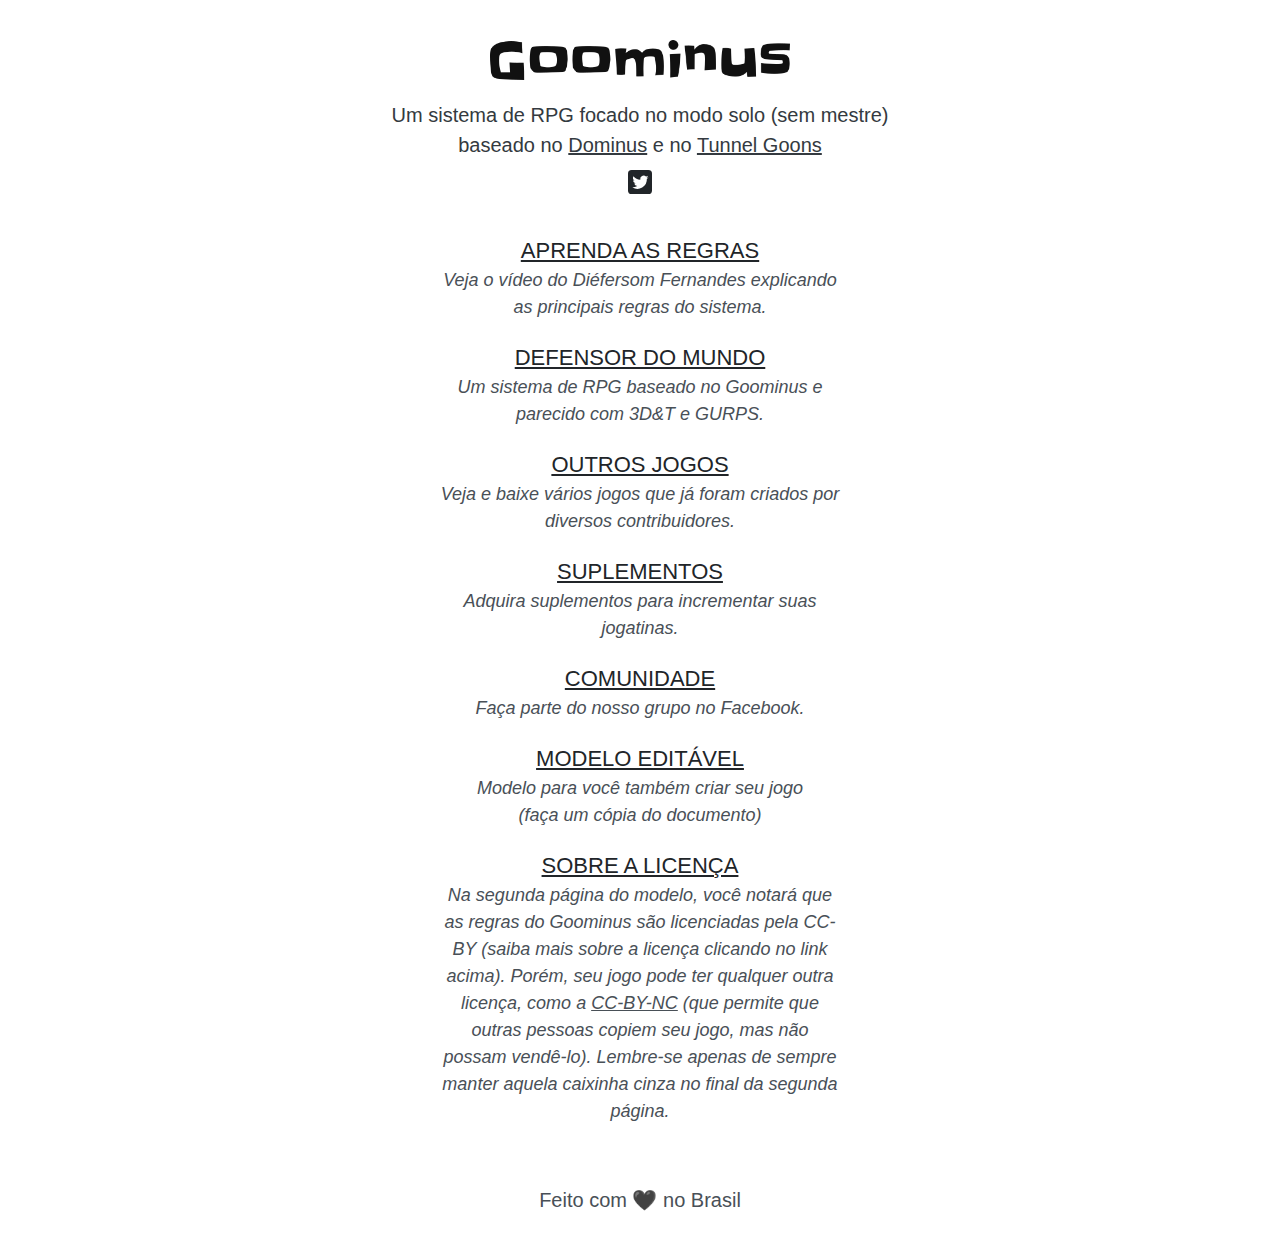
<file: index.html>
<!DOCTYPE html>
<html lang="pt-BR">
<head>
	<meta charset="UTF-8">
	<title>Goominus</title>
	<meta name="viewport" content="width=device-width, initial-scale=1.0">
	<meta name="description" content="Um sistema minimalista de RPG SOLO baseado no Dominus e no Tunnel Goons do Nate Treme.">
	<meta name="author" content="Vários contribuidores">
	<link rel="icon" href="favicon.png" type="image/png">
	<link rel="stylesheet" href="style.css">
</head>
<body>
	<!-- Goominus veio ao mundo em 14 de março de 2020 por Luiz Bills -->
	<header class="header">
		<img class="img-title" src="logo-goominus.png" alt="Goominus">
		<h1 class="sr-only">Goominus</h1>
		
		<p class="subtitle">Um sistema de RPG focado no modo solo (sem mestre) <br>baseado no <a rel="nofollow noopener" target="_blank" href="https://arquivorpg.com.br/dominus/">Dominus</a> e no <a rel="nofollow noopener" target="_blank" href="https://natetreme.com/tunnelgoons">Tunnel Goons</a></p>

		<ul class="social">
			<li>
				<a href="https://twitter.com/goominus" rel="nofollow"><svg xmlns="http://www.w3.org/2000/svg" aria-label="Twitter" role="img" viewBox="0 0 512 512"><rect width="512" height="512" rx="15%" fill="#212529"/><path fill="#fff" d="M437 152a72 72 0 0 1-40 12 72 72 0 0 0 32-40 72 72 0 0 1-45 17 72 72 0 0 0-122 65 200 200 0 0 1-145-74 72 72 0 0 0 22 94 72 72 0 0 1-32-7 72 72 0 0 0 56 69 72 72 0 0 1-32 1 72 72 0 0 0 67 50 200 200 0 0 1-105 29 200 200 0 0 0 309-179 200 200 0 0 0 35-37"/></svg></a>
			</li>
		</ul>
	</header>

	<main>
		<ul class="links">
			<li>
				<a href="https://regrayrpg.wordpress.com/2020/07/13/goominuspedia-1/">APRENDA AS REGRAS</a>
				<span class="description">
					<em>Veja o vídeo do Diéfersom Fernandes explicando as principais regras do sistema.</em>
				</span>
			</li>
			<li>
				<a rel="nofollow" href="https://www.dungeonist.com/marketplace/product/defensor-do-mundo-goominus/">DEFENSOR DO MUNDO</a>
				<span class="description">
					<em>Um sistema de RPG baseado no Goominus e parecido com 3D&T e GURPS.</em>
				</span>
			</li>
			<li>
				<a href="https://regrayrpg.wordpress.com/goominus/">OUTROS JOGOS</a>
				<span class="description">
					<em>Veja e baixe vários jogos que já foram criados por diversos contribuidores.</em>
				</span>
			</li>
			<li>
				<a href="https://regrayrpg.wordpress.com/category/suplementos">SUPLEMENTOS</a>
				<span class="description">
					<em>Adquira suplementos para incrementar suas jogatinas.</em>
				</span>
			</li>
			<li>
				<a rel="nofollow" href="https://www.facebook.com/groups/670196990506210/">COMUNIDADE</a>
				<span class="description">
					<em>Faça parte do nosso grupo no Facebook.</em>
				</span>
			</li>
			<li>
				<a rel="nofollow" href="https://docs.google.com/document/d/1Zo2J9hrTkYy5lPBHAFn-HA2-ozKzv0VxelNkIQsKtqE/edit?usp=sharing">MODELO EDITÁVEL</a>
				<span class="description">
					<em>Modelo para você também criar seu jogo<br>(faça um cópia do documento)</em>
				</span>
			</li>
			<li>
				<a rel="nofollow" href="https://creativecommons.org/licenses/by/4.0/deed.pt_BR">SOBRE A LICENÇA</a>
				<span class="description">
					<em>Na segunda página do modelo, você notará que as regras do Goominus são licenciadas pela CC-BY (saiba mais sobre a licença clicando no link acima). Porém, seu jogo pode ter qualquer outra licença, como a <a rel="nofollow" href="https://creativecommons.org/licenses/by-nc/4.0/deed.pt_BR">CC-BY-NC</a> (que permite que outras pessoas copiem seu jogo, mas não possam vendê-lo). Lembre-se apenas de sempre manter aquela caixinha cinza no final da segunda página.</em>
				</span>
			</li>
		</ul>
	</main>

	<footer class="footer">Feito com <span aria-label="love">🖤</span> no Brasil</footer>
</body>
</html>
</file>
<file: style.css>
/*! minireset.css v0.0.6 | MIT License | github.com/jgthms/minireset.css */
html,body,p,ol,ul,li,dl,dt,dd,blockquote,figure,fieldset,legend,textarea,pre,iframe,hr,h1,h2,h3,h4,h5,h6{margin:0;padding:0}h1,h2,h3,h4,h5,h6{font-size:100%;font-weight:normal}ul{list-style:none}button,input,select,textarea{margin:0}html{box-sizing:border-box}*,*::before,*::after{box-sizing:inherit}img,video{height:auto;max-width:100%}iframe{border:0}table{border-collapse:collapse;border-spacing:0}td,th{padding:0}td:not([align]),th:not([align]){text-align:left}
.sr-only {
	position: absolute;
	height: 1px;
	width: 1px;
	clip: rect(1px,1px,1px,1px);
	clip-path: polygon(0px 0px, 0px 0px, 0px 0px);
	-webkit-clip-path: polygon(0px 0px, 0px 0px, 0px 0px);
	overflow: hidden !important;
}

html {
	font-size: 20px;
}

body {
	color: #212529;
	text-align: center;
	font-family: -apple-system,BlinkMacSystemFont,"Segoe UI",Roboto,Oxygen-Sans,Ubuntu,Cantarell,"Helvetica Neue",sans-serif;
	line-height: 1.5;
	padding: 2rem;
}

main {
	max-width: 20rem;
	margin-left: auto;
	margin-right: auto;
}

a {
	color: inherit;
}

.img-title {
	display: block;
	margin: auto;
	margin-bottom: 1rem;
	width: 15rem;
	max-width: 100%;
}

.social {
	display: flex;
	justify-content: center;
}

.social li {
	width: 36px;
}

.social a,
.social svg {
	display: block;
}

.subtitle {
	color: #343a40;
	margin-bottom: .5rem;
}

.clear,
.description,
.category,
.footer {
	color: #495057;
}

.header {
	margin-bottom: 2rem;
}

.links li {
	margin-bottom: 1rem;
	font-size: 1.1rem;
}

.list {
	display: flex;
	flex-direction: column;
	list-style: circle;
	padding-left: 2rem;
}

.list li {
	text-align: left;
	line-height: 1.5;
}

.category {
	text-transform: uppercase;
	letter-spacing: 0.1em;
	font-weight: 700;
	margin-top: 2rem;
	margin-bottom: .25rem;
}

.description {
	display: block;
	color: #495057;
	font-size: .9rem;
}

.footer {
	margin-top: 3rem;
}

@media screen and (min-width: 30em) {
	/* hide at 'smartphone' screens */
	.hide-ns {
		display: none!important;
	}

	.social li {
		width: 24px;
	}
}
</file>
